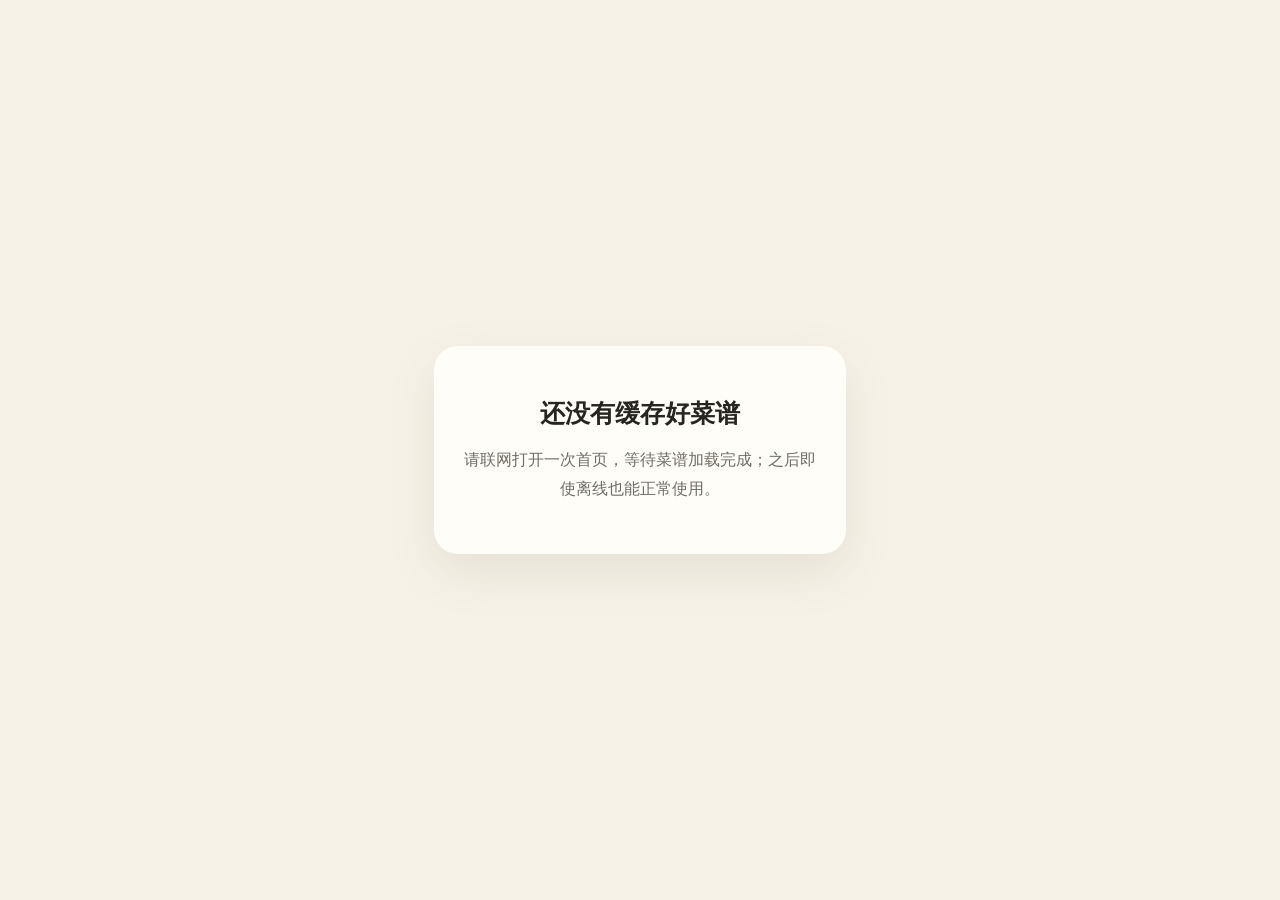
<file: offline.html>
<!doctype html>
<html lang="zh-CN">
  <meta charset="utf-8" />
  <meta name="viewport" content="width=device-width, initial-scale=1" />
  <meta name="theme-color" content="#f7f2e8" />
  <title>暂时无法打开 · 今天吃什么</title>
  <style>body{margin:0;min-height:100vh;display:grid;place-items:center;padding:24px;box-sizing:border-box;background:#f7f2e8;color:#27251f;font-family:"PingFang SC","Microsoft YaHei",sans-serif}main{max-width:360px;text-align:center;background:#fffdf8;padding:34px 26px;border-radius:24px;box-shadow:0 18px 50px #5341241a}h1{font-size:25px}p{line-height:1.8;color:#716d64}</style>
  <main><h1>还没有缓存好菜谱</h1><p>请联网打开一次首页，等待菜谱加载完成；之后即使离线也能正常使用。</p></main>
</html>
</file>
